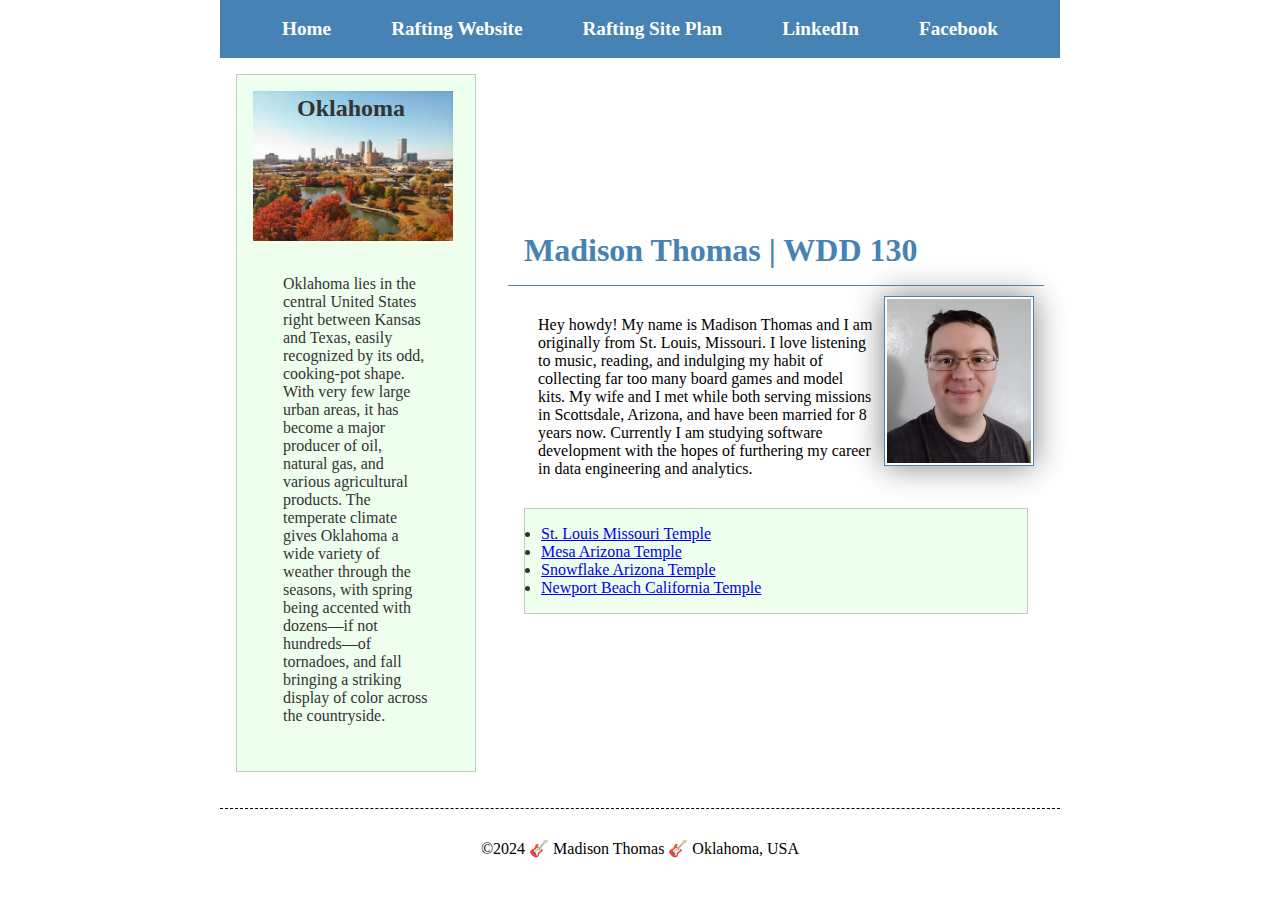
<file: index.html>
<!DOCTYPE html>
<html lang="en-us">
    <head>
        <meta charset="utf-8">
        <meta name="viewport" content="width=device-width,initial-scale=1.0">
        <meta name="description" content="Madison Thomas homepage for class wdd130 Web Fundamentals BYU-Idaho">
        <meta name="author" content="Madison Thomas">
        <title>Madison Thomas | WDD 130</title>
        <link rel="stylesheet" href="styles/styles.css">
    </head>
    <body>
        <header>
            <nav class="top flex">
                <a href="#">Home</a>
                <a href="wwr/">Rafting Website</a>
                <a href="wwr/site-plan=rafting.html">Rafting Site Plan</a>
                <a href="https://www.linkedin.com/in/madisonthomas094">LinkedIn</a>
                <a href="https://www.facebook.com">Facebook</a>
            </nav>
        </header>
        <div class="grid">
            <main>
                <h1>Madison Thomas | WDD 130</h1>
                <img src="images/profile.jpg" alt="Hello, my name is Madison Thomas" width="200">
                <p>Hey howdy! My name is Madison Thomas and I am originally from St. Louis, Missouri. I love listening to music, reading, and indulging my habit of collecting far too many board games and model kits. My wife and I met while both serving missions in Scottsdale, Arizona, and have been married for 8 years now. Currently I am studying software development with the hopes of furthering my career in data engineering and analytics. </p>
                <ul class="box">
                    <li><a href="https://www.churchofjesuschrist.org/temples/details/st.-louis-missouri-temple?lang=eng">St. Louis Missouri Temple</a></li>
                    <li><a href="https://www.churchofjesuschrist.org/temples/details/mesa-arizona-temple?lang=eng">Mesa Arizona Temple</a></li>
                    <li><a href="https://www.churchofjesuschrist.org/temples/details/snowflake-arizona-temple?lang=eng">Snowflake Arizona Temple</a></li>
                    <li><a href="https://www.churchofjesuschrist.org/temples/details/newport-beach-california-temple?lang=eng">Newport Beach California Temple</a></li>
                </ul>
            </main>
            <aside class="box">
                <h2>Oklahoma</h2>
                <img src="images/oklahoma-fall.jpg" alt="Oklahoma Fall Skyline">
                <p>Oklahoma lies in the central United States right between Kansas and Texas, easily recognized by its odd, cooking-pot shape. With very few large urban areas, it has become a major producer of oil, natural gas, and various agricultural products. The temperate climate gives Oklahoma a wide variety of weather through the seasons, with spring being accented with dozens—if not hundreds—of tornadoes, and fall bringing a striking display of color across the countryside.</p>
            </aside>
        </grid>
        </div>
        <footer>
            <p>©2024 🎸 Madison Thomas 🎸 Oklahoma, USA</p>
        </footer>
    </body>
    <!-- last modified: 10/10/2024 -->
</html>
</file>
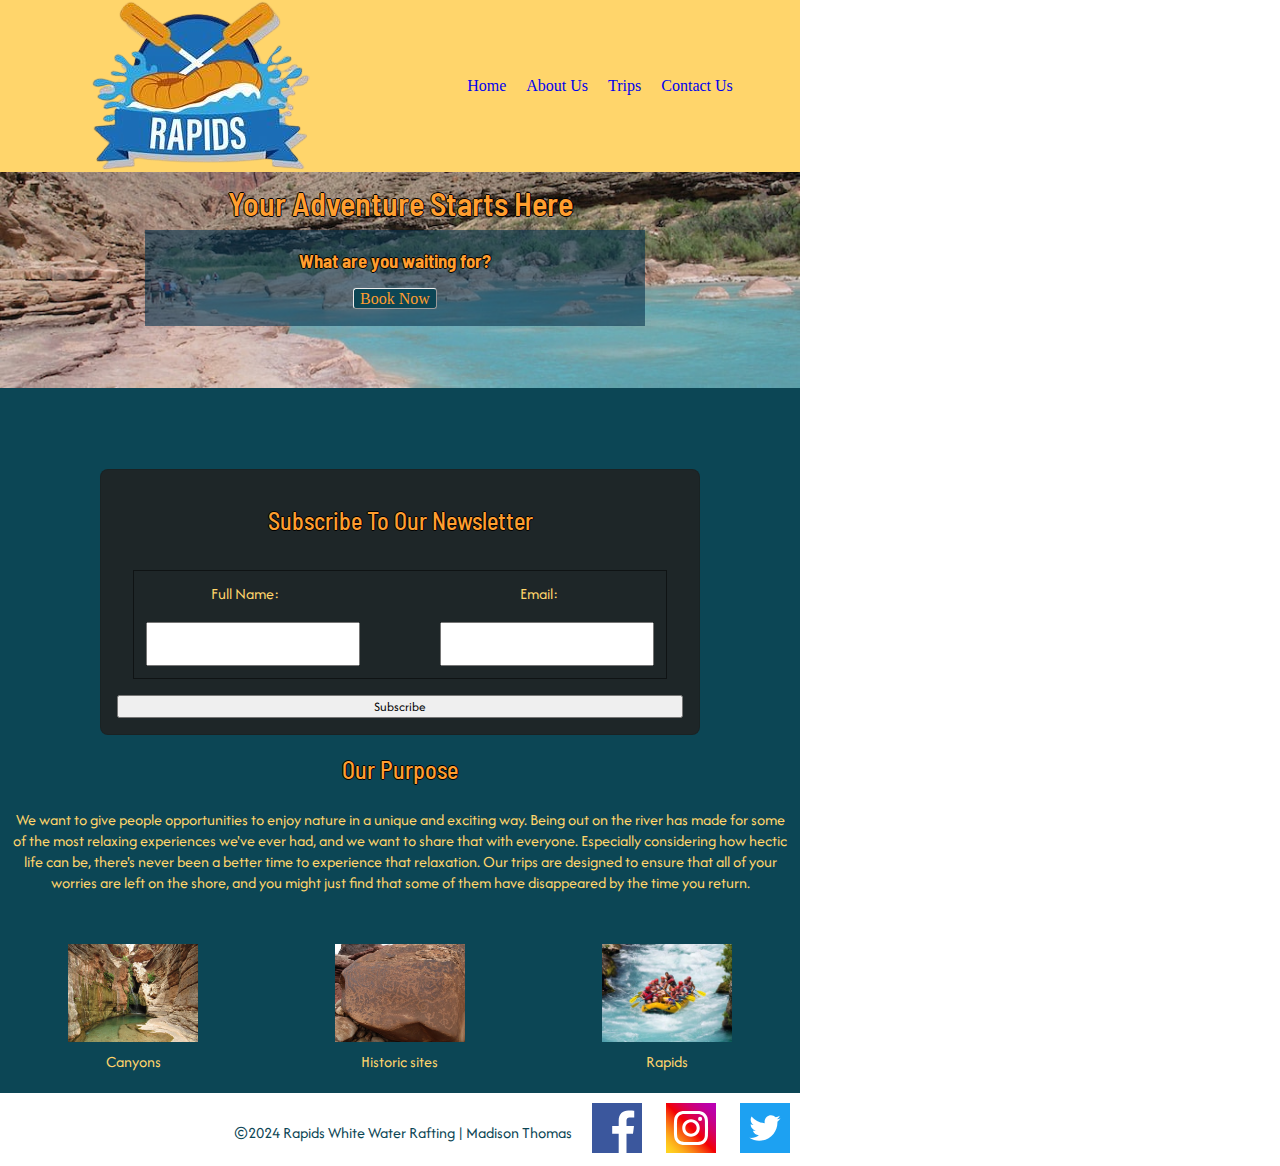
<file: wwr/index.html>
<!DOCTYPE html>
<html lang="en-us">
<head>
    <meta charset="UTF-8">
    <meta name="viewport" content="width=device-width, initial-scale=1.0">
    <title>Rapids WWR Home</title>
    <meta name="description" content="Rapids White Water Rafting home page links canyons logo BYU-Idaho assignment">
    <meta name="author" content="Madison Thomas">
    <link rel="preconnect" href="https://fonts.googleapis.com">
    <link rel="preconnect" href="https://fonts.gstatic.com" crossorigin>
    <link href="https://fonts.googleapis.com/css2?family=Afacad+Flux:wght@100..1000&family=Barlow+Semi+Condensed:ital,wght@0,100;0,200;0,300;0,400;0,500;0,600;0,700;0,800;0,900;1,100;1,200;1,300;1,400;1,500;1,600;1,700;1,800;1,900&display=swap" rel="stylesheet">
    <link rel="stylesheet" href="styles/rafting.css">
</head>
<body>
    <header class="headgrid">
        <img src="images/rapids-logo.png" alt="Rapids Logo">
        <nav class="pagelinks">
            <a href="index.html">Home</a>
            <a href="about.html">About Us</a>
            <a href="trips.html">Trips</a>
            <a href="contact.html">Contact Us</a>
        </nav>
   </header>
    <main>
        <div class="hero">
            <img src="images/hero.jpg" alt="Rapids Hero Img">
            <h1>Your Adventure Starts Here</h1>
            <article class="tripbutton">
                <h3>What are you waiting for?</h3>
                <a href="trips.html" class="button">Book Now</a><br><br>
            </article>
        </div>
        <form>
            <h2>Subscribe To Our Newsletter</h2>
            <fieldset>
                <div class="form-flex">
                    <div class="form-item column2">
                        <label for="fullname">Full Name: </label><br>
                        <input type="text" id="fullname" name="fullname">
                    </div>
                    <div class="form-item column2">
                        <label for="usermail">Email:</label><br>
                        <input type="email" id="usermail" name="usermail">
                    </div>
                </div>
            </fieldset>
            <button type="submit">Subscribe</button>
        </form>
        <div>
            <article>
                <h2>Our Purpose</h2>
                <p>We want to give people opportunities to enjoy nature in a unique and exciting way. Being out on the river has made for some of the most relaxing experiences we've ever had, and we want to share that with everyone. Especially considering how hectic life can be, there's never been a better time to experience that relaxation. Our trips are designed to ensure that all of your worries are left on the shore, and you might just find that some of them have disappeared by the time you return.</p>
            </article>
        </div>
        <div class="display maingrid">
            <figure>
                <img src="images/canyon.jpg" alt="canyon">
                <figcaption>Canyons</figcaption>
            </figure>
            <figure>
                <img src="images/petraglyph.jpg" alt="petraglyph">
                <figcaption>Historic sites</figcaption>
            </figure>
            <figure>
                <img src="images/group-raft.jpg" alt="rapids">
                <figcaption>Rapids</figcaption>
            </figure>
        </div>
    </main>
    <footer>
        <p>©2024 Rapids White Water Rafting | Madison Thomas</p>
        <nav class="sociallinks">
            <a href="https://facebook.com">
                <img src="images/facebook-icon.svg" alt="Facebook">
            </a>
            <a href="https://instagram.com">
                <img src="images/instagram-icon.svg" alt="Instagram">
            </a>
            <a href="https://x.com">
                <img src="images/twitter-icon.svg" alt="Twitter">
            </a>
        </nav>
    </footer>
</body>
</html>
</file>
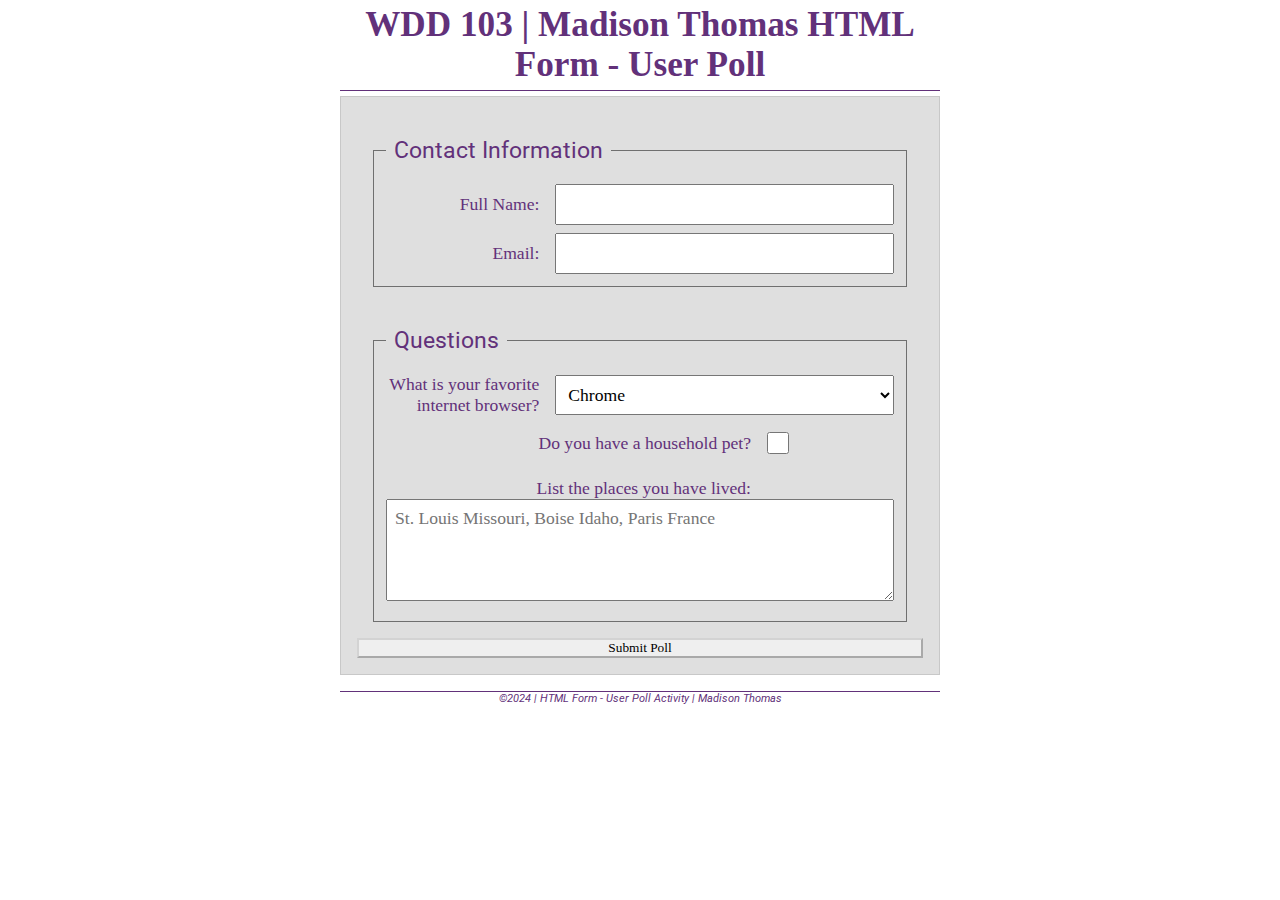
<file: week05/poll-form.html>
<!DOCTYPE html>
<html lang="en-us">
<head>
    <meta charset="UTF-8">
    <meta name="viewport" content="width=device-width, initial-scale=1.0">
    <title>WDD 103 | HTML Form - User Poll</title>
    <link rel="stylesheet" href="styles/poll-form.css">
    <link rel="preconnect" href="https://fonts.googleapis.com">
    <link rel="preconnect" href="https://fonts.gstatic.com" crossorigin>
    <link href="https://fonts.googleapis.com/css2?family=Merriweather:wght@400;700&family=Roboto:wght@400;700&display=swap" rel="stylesheet">
</head>
<body>
    <header>
        <h1>WDD 103 | Madison Thomas  HTML Form - User Poll</h1>
    </header>
    <main>
        <form>
            <fieldset>
                <legend>Contact Information</legend>
                <div class="form-item column2">
                    <label for="fullname">Full Name: </label>
                    <input type="text" id="fullname" name="fullname">
                </div>
                <div class="form-item column2">
                    <label for="usermail">Email:</label>
                    <input type="email" id="usermail" name="usermail">
                </div>
            </fieldset>
            <fieldset>
                <legend>Questions</legend>
                <div class="form-item column2">
                    <label for="browser">What is your favorite internet browser?</label>
                    <select id="browser" name="browser">
                        <option value="chrome">Chrome</option>
                        <option value="firefox">Firefox</option>
                        <option value="safari">Safari</option>
                        <option value="edge">Microsoft Edge</option>
                        <option value="opera">Opera GX</option>
                        <option value="other">Other</option>
                    </select>
                </div>
                <div class="form-item column1">
                    <label for="pet">Do you have a household pet?</label>
                    <input type="checkbox" id="pet" name="pet">
                </div>
                <div class="form-item column1">
                    <label for="feedback">List the places you have lived:</label>
                    <textarea name="feedback" id="feedback" rows="4" placeholder="St. Louis Missouri, Boise Idaho, Paris France"></textarea>
                </div>
            </fieldset>
            <button type="submit">Submit Poll</button>
        </form>
    </main>
    <footer>
        <p>©2024 | HTML Form - User Poll Activity | Madison Thomas</p>
    </footer>
</body>
</html>
</file>
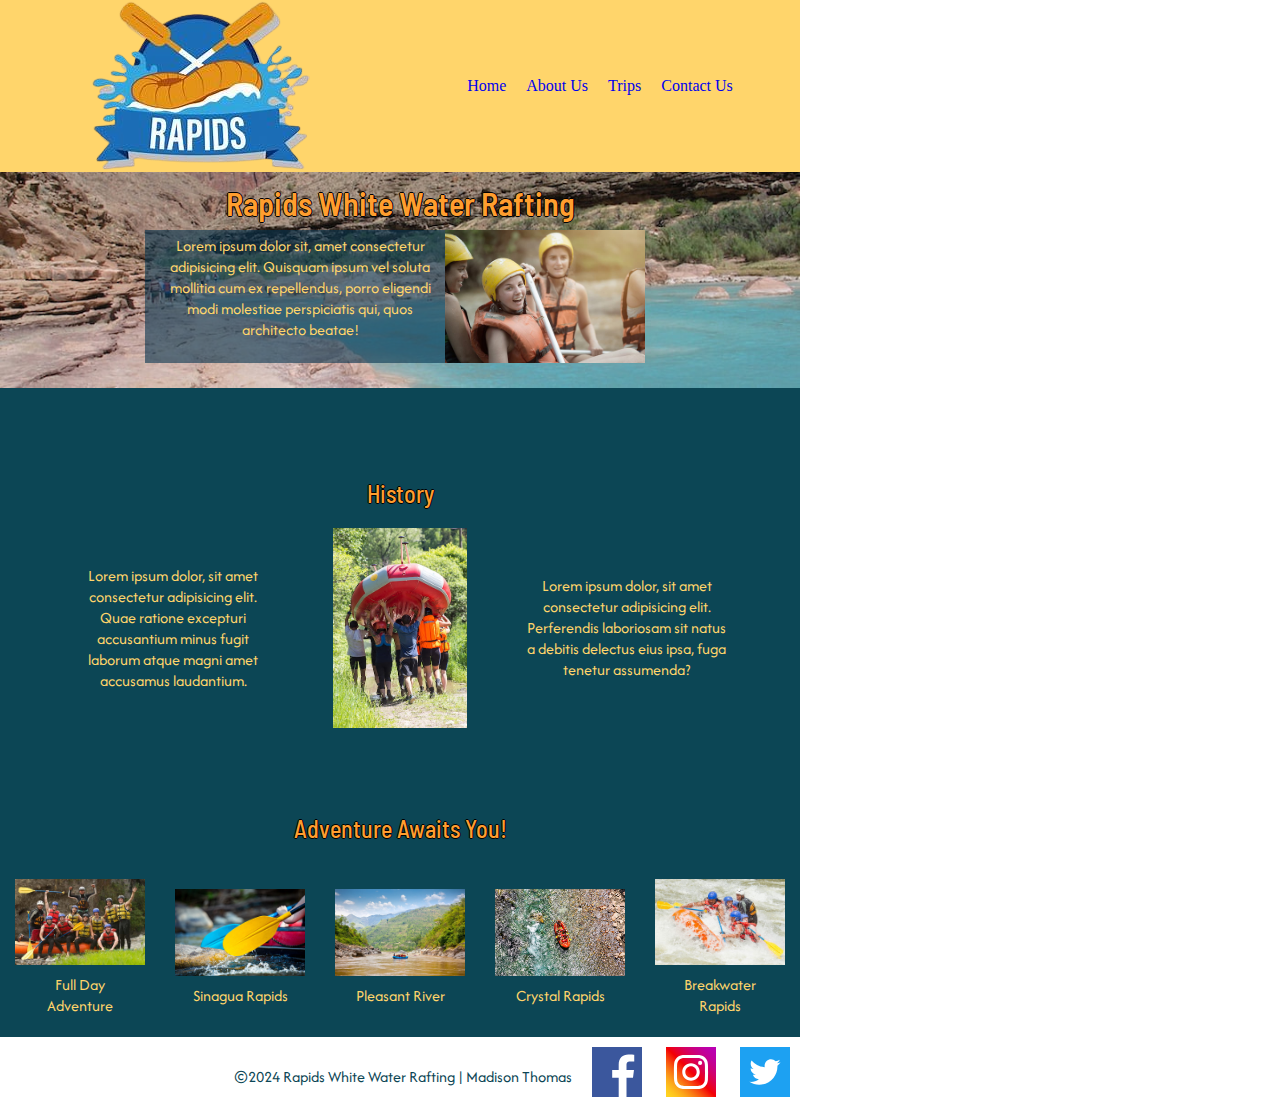
<file: wwr/about.html>
<!DOCTYPE html>
<html lang="en-us">
<head>
    <meta charset="UTF-8">
    <meta name="viewport" content="width=device-width, initial-scale=1.0">
    <title>Rapids WWR About Us</title>
    <meta name="description" content="Rapids White Water Rafting about page logo history adventure BYU-Idaho assignment">
    <meta name="author" content="Madison Thomas">
    <link rel="preconnect" href="https://fonts.googleapis.com">
    <link rel="preconnect" href="https://fonts.gstatic.com" crossorigin>
    <link href="https://fonts.googleapis.com/css2?family=Afacad+Flux:wght@100..1000&family=Barlow+Semi+Condensed:ital,wght@0,100;0,200;0,300;0,400;0,500;0,600;0,700;0,800;0,900;1,100;1,200;1,300;1,400;1,500;1,600;1,700;1,800;1,900&display=swap" rel="stylesheet">
    <link rel="stylesheet" href="styles/rafting.css">
</head>
<body>
    <header class="headgrid">
        <img src="images/rapids-logo.png" alt="Rapids Logo">
        <nav class="pagelinks">
            <a href="index.html">Home</a>
            <a href="about.html">About Us</a>
            <a href="trips.html">Trips</a>
            <a href="contact.html">Contact Us</a>
        </nav>
   </header>
    <main>
        <div class="hero">
            <img src="images/hero.jpg" alt="Rapids Hero Img">
            <h1>Rapids White Water Rafting</h1>
            <article>
                <img src="images/client.jpg" alt="happy client">
                <p>Lorem ipsum dolor sit, amet consectetur adipisicing elit. Quisquam ipsum vel soluta mollitia cum ex repellendus, porro eligendi modi molestiae perspiciatis qui, quos architecto beatae!</p>
            </article>
        </div>
        <section class="history maingrid">
            <h2>History</h2>
            <p>Lorem ipsum dolor, sit amet consectetur adipisicing elit. Quae ratione excepturi accusantium minus fugit laborum atque magni amet accusamus laudantium.</p>
            <img src="images/raft-hike.jpg" alt="Group carrying raft">
            <p>Lorem ipsum dolor, sit amet consectetur adipisicing elit. Perferendis laboriosam sit natus a debitis delectus eius ipsa, fuga tenetur assumenda?</p>
        </section><br><br>
        <section class="adventure maingrid">
            <h2>Adventure Awaits You!</h2>
            <figure>
                <img src="images/group-pose.jpg" alt="Group posing by their raft">
                <figcaption>Full Day Adventure</figcaption>
            </figure>
            <figure>
                <img src="images/paddle-close-up.jpg" alt="Close up of paddles and rock">
                <figcaption>Sinagua Rapids</figcaption>
            </figure>
            <figure>
                <img src="images/wide-vista.jpg" alt="Raft in canyon with mountains behind">
                <figcaption>Pleasant River</figcaption>
            </figure>
            <figure>
                <img src="images/top-down-raft.jpg" alt="Overhead view of raft in clear water">
                <figcaption>Crystal Rapids</figcaption>
            </figure>
            <figure>
                <img src="images/raft-splash.jpg" alt="Group raft in rapids">
                <figcaption>Breakwater Rapids</figcaption>
            </figure>
        </section>
    </main>
    <footer>
        <p>©2024 Rapids White Water Rafting | Madison Thomas</p>
        <nav class="sociallinks">
            <a href="https://facebook.com">
                <img src="images/facebook-icon.svg" alt="Facebook">
            </a>
            <a href="https://instagram.com">
                <img src="images/instagram-icon.svg" alt="Instagram">
            </a>
            <a href="https://x.com">
                <img src="images/twitter-icon.svg" alt="Twitter">
            </a>
        </nav>
    </footer>
</body>
</html>
</file>
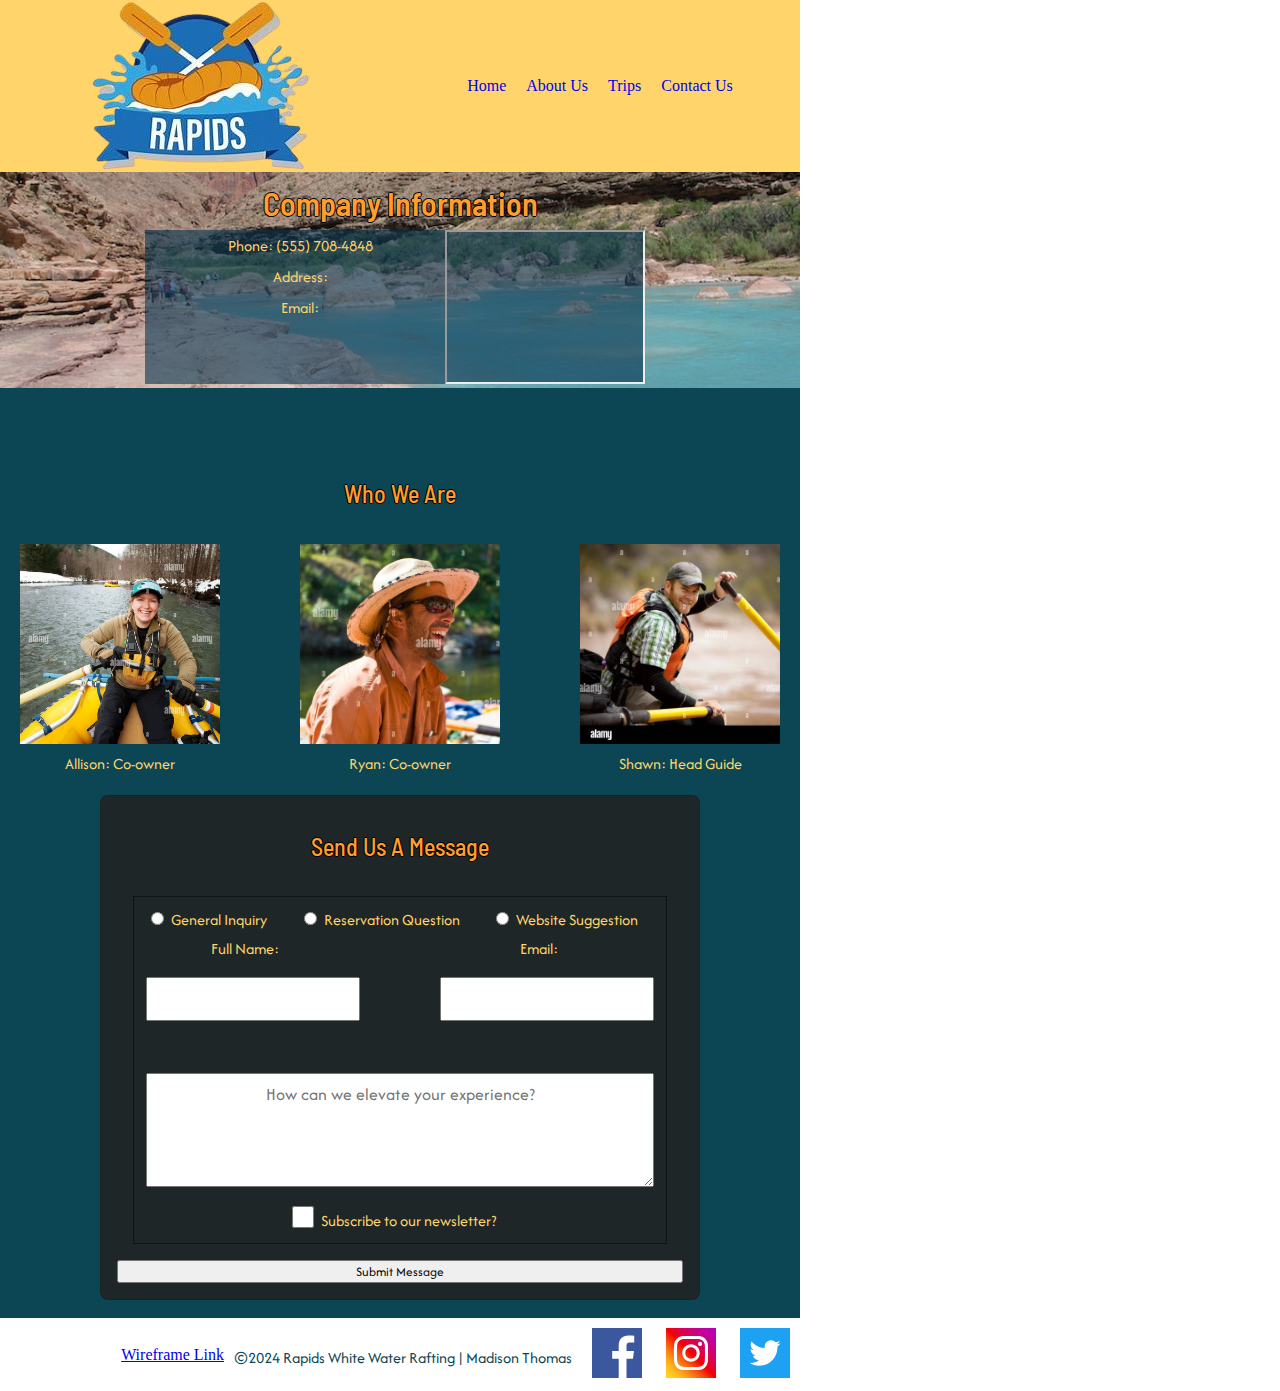
<file: wwr/contact.html>
<!DOCTYPE html>
<html lang="en-us">
<head>
    <meta charset="UTF-8">
    <meta name="viewport" content="width=device-width, initial-scale=1.0">
    <title>Rapids WWR Contact Us</title>
    <meta name="description" content="Rapids White Water Rafting contact page form BYU-Idaho assignment">
    <meta name="author" content="Madison Thomas">
    <link rel="preconnect" href="https://fonts.googleapis.com">
    <link rel="preconnect" href="https://fonts.gstatic.com" crossorigin>
    <link href="https://fonts.googleapis.com/css2?family=Afacad+Flux:wght@100..1000&family=Barlow+Semi+Condensed:ital,wght@0,100;0,200;0,300;0,400;0,500;0,600;0,700;0,800;0,900;1,100;1,200;1,300;1,400;1,500;1,600;1,700;1,800;1,900&display=swap" rel="stylesheet">
    <link rel="stylesheet" href="styles/rafting.css">
</head>
<body>
    <header class="headgrid">
        <img src="images/rapids-logo.png" alt="Rapids Logo">
        <nav class="pagelinks">
            <a href="index.html">Home</a>
            <a href="about.html">About Us</a>
            <a href="trips.html">Trips</a>
            <a href="contact.html">Contact Us</a>
        </nav>
   </header>
    <main>
        <div class="hero">
            <img src="images/hero.jpg" alt="Rapids Hero Img">
            <h1>Company Information</h1>
            <article>
                <iframe src="https://www.google.com/maps/embed?pb=!1m14!1m12!1m3!1d16130.226136709107!2d-94.7319873430077!3d35.35172364414175!2m3!1f0!2f0!3f0!3m2!1i1024!2i768!4f13.1!5e1!3m2!1sen!2sus!4v1729355729218!5m2!1sen!2sus" allowfullscreen="" loading="lazy" referrerpolicy="no-referrer-when-downgrade"></iframe>
                <p>Phone: (555) 708-4848</p>
                <p>Address:</p>
                <p>Email: </p>
            </article>
        </div>
        <section class="employees maingrid">
            <h2>Who We Are</h2>
            <div class="employeepics">
                <figure>
                    <img src="images/raft-guide-female-1.jpg" alt="Co-owner Allison">
                    <figcaption>Allison: Co-owner</figcaption>
                </figure>
                <figure>
                    <img src="images/raft-guide-male-2.jpg" alt="Co-owner Ryan">
                    <figcaption>Ryan: Co-owner</figcaption>
                </figure>
                <figure>
                    <img src="images/raft-guide-male-1.jpg" alt="Head guide Shawn">
                    <figcaption>Shawn: Head Guide</figcaption>
                </figure>
            </div>
        </section>
        <form>
            <h2>Send Us A Message</h2>
            <fieldset>
                <!-- <legend>Send Us A Message</legend> -->
                <div class="buttonlist form-flex">
                    <div class="button">
                        <input type="radio" name="messagetype" id="inquiry" value="General Inquiry">
                        <label for="inquiry">General Inquiry</label><br>
                    </div>
                    <div class="button">
                        <input type="radio" name="messagetype" id="reservation" value="Reservation Question">
                        <label for="reservation">Reservation Question</label><br>
                    </div>
                    <div class="button">
                        <input type="radio" name="messagetype" id="suggestion" value="Website Suggestion">
                        <label for="suggestion">Website Suggestion</label><br>
                    </div>
                </div>
                <div class="form-flex">
                    <div class="form-item column2">
                        <label for="fullname">Full Name: </label><br>
                        <input type="text" id="fullname" name="fullname">
                    </div>
                    <div class="form-item column2">
                        <label for="usermail">Email:</label><br>
                        <input type="email" id="usermail" name="usermail">
                    </div>
                </div>
                <div class="form-item column1">
                    <textarea name="message" id="message" rows="4" placeholder="How can we elevate your experience?"></textarea><br><br>
                </div>
                <div class="checkbox">
                    <input type="checkbox" name="newsletter" id="newsletter">
                    <label for="newsletter">Subscribe to our newsletter?</label><br>
                </div>
            </fieldset>
            <button type="submit">Submit Message</button>
        </form><br>
    </main>
    <footer>
        <a href="https://app.moqups.com/rGlw0tVFYFpCN1ZFdx1okUaKozlvvTMi/view/page/ad12de680">Wireframe Link</a>
        <p>©2024 Rapids White Water Rafting | Madison Thomas</p>
        <nav class="sociallinks">
            <a href="https://facebook.com">
                <img src="images/facebook-icon.svg" alt="Facebook">
            </a>
            <a href="https://instagram.com">
                <img src="images/instagram-icon.svg" alt="Instagram">
            </a>
            <a href="https://x.com">
                <img src="images/twitter-icon.svg" alt="Twitter">
            </a>
        </nav>
    </footer>
</body>
</html>
</file>
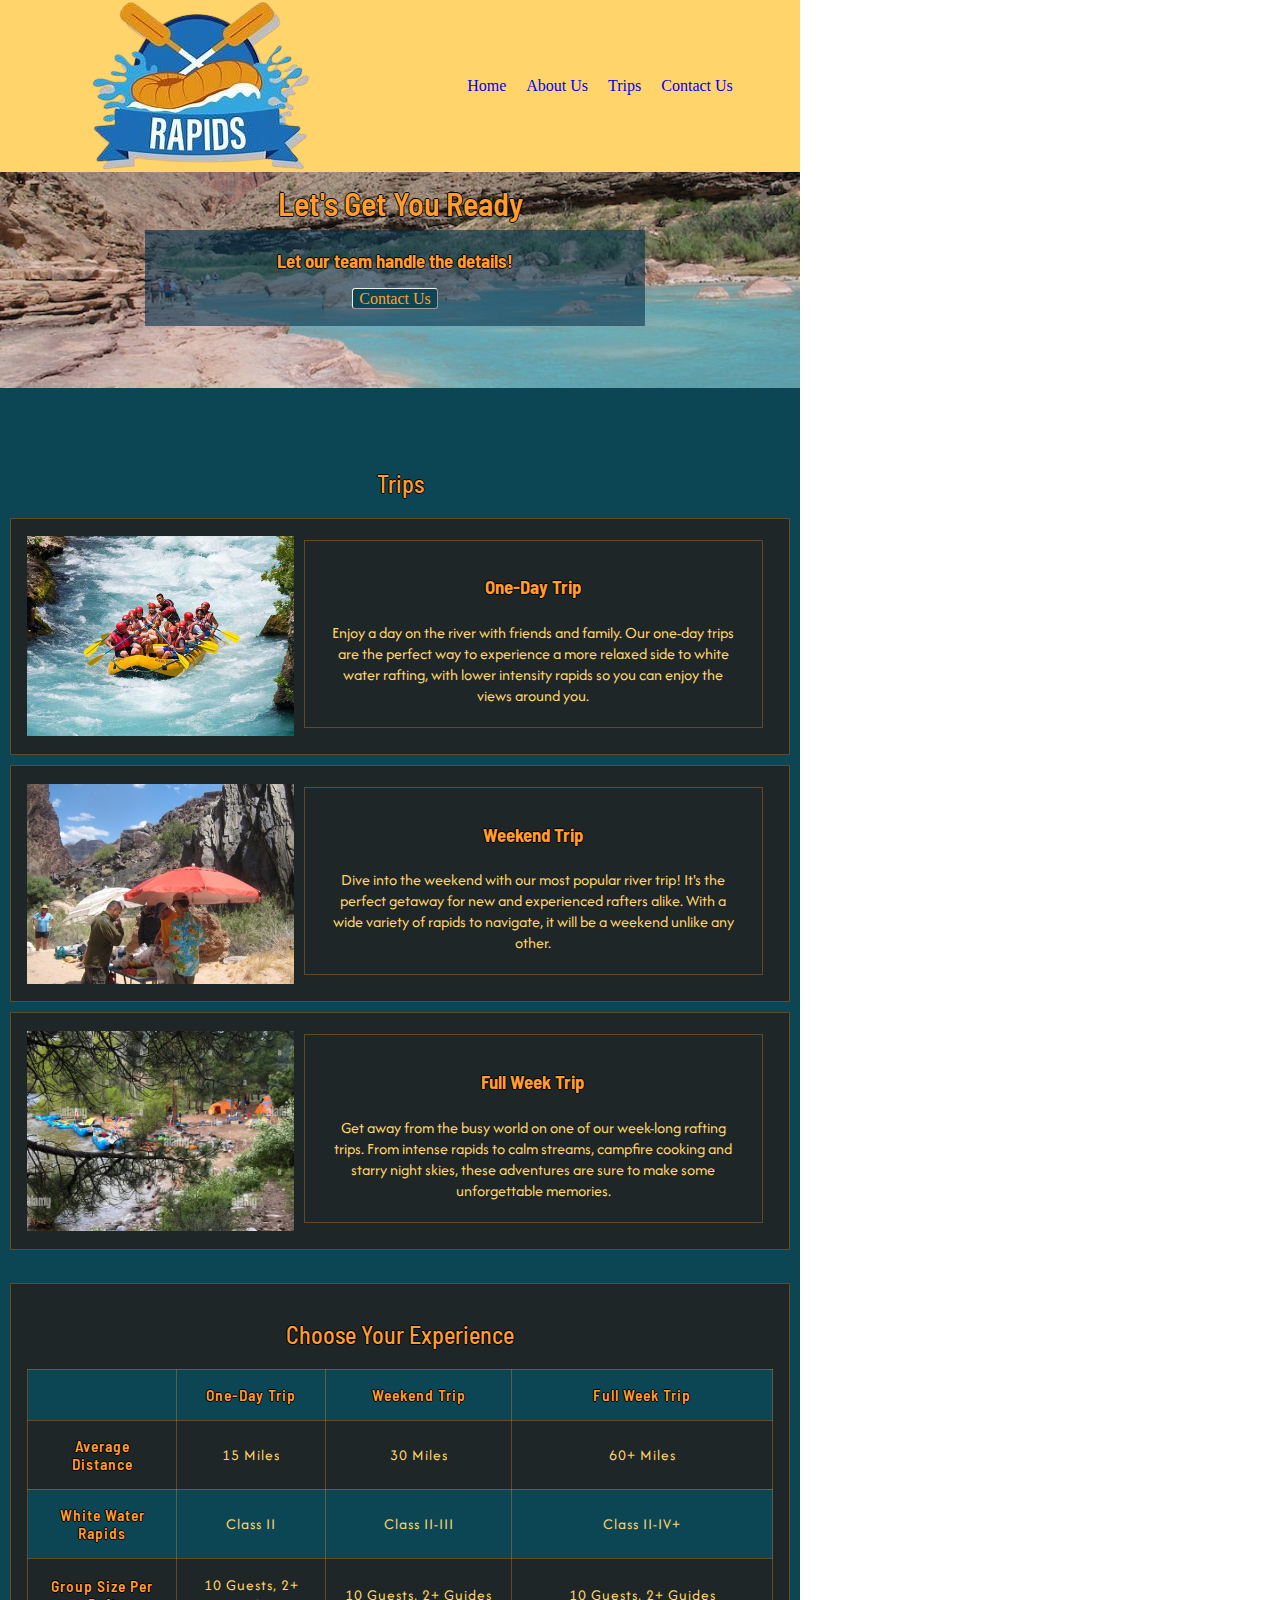
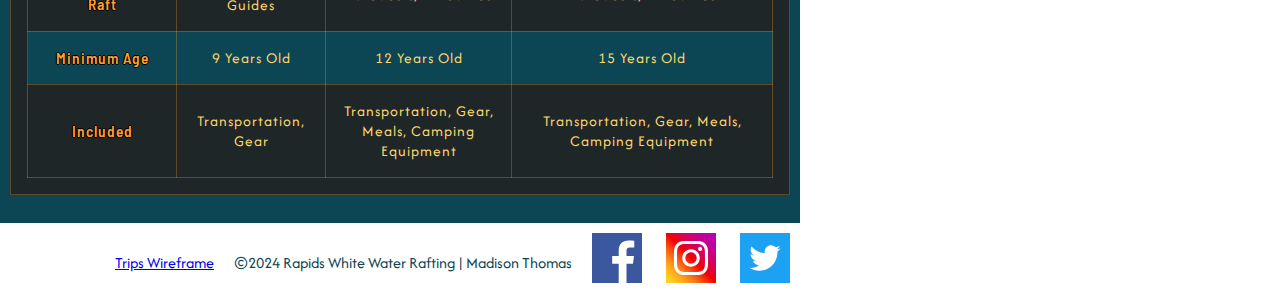
<file: wwr/trips.html>
<!DOCTYPE html>
<html lang="en-us">
<head>
    <meta charset="UTF-8">
    <meta name="viewport" content="width=device-width, initial-scale=1.0">
    <title>Rapids WWR Trips</title>
    <meta name="description" content="Rapids White Water Rafting trips page schedule booking logo BYU-Idaho assignment">
    <meta name="author" content="Madison Thomas">
    <link rel="preconnect" href="https://fonts.googleapis.com">
    <link rel="preconnect" href="https://fonts.gstatic.com" crossorigin>
    <link href="https://fonts.googleapis.com/css2?family=Afacad+Flux:wght@100..1000&family=Barlow+Semi+Condensed:ital,wght@0,100;0,200;0,300;0,400;0,500;0,600;0,700;0,800;0,900;1,100;1,200;1,300;1,400;1,500;1,600;1,700;1,800;1,900&display=swap" rel="stylesheet">
    <link rel="stylesheet" href="styles/rafting.css">
</head>
<body>
    <header class="headgrid">
        <img src="images/rapids-logo.png" alt="Rapids Logo">
        <nav class="pagelinks">
            <a href="index.html">Home</a>
            <a href="about.html">About Us</a>
            <a href="trips.html">Trips</a>
            <a href="contact.html">Contact Us</a>
        </nav>
   </header>
    <main>
        <div class="hero">
            <img src="images/hero.jpg" alt="Rapids Hero Img">
            <h1>Let's Get You Ready</h1>
            <article class="tripbutton">
                <h3>Let our team handle the details!</h3>
                <a href="contact.html" class="button">Contact Us</a><br><br>
            </article>
        </div>
        <section class="triplist">
            <h2>Trips</h2>
            <div class="triptypes">
                <img src="images/group-raft.jpg" alt="rafting group in rapids">
                <div class="triptext">
                    <h3>One-Day Trip</h3>
                    <p>Enjoy a day on the river with friends and family. Our one-day trips are the perfect way to experience a more relaxed side to white water rafting, with lower intensity rapids so you can enjoy the views around you.</p>
                </div>
            </div>
            <div class="triptypes">
                <img src="images/lunch.jpg" alt="rafting group stopped for food">
                <div class="triptext">
                    <h3>Weekend Trip</h3>
                    <p>Dive into the weekend with our most popular river trip! It's the perfect getaway for new and experienced rafters alike. With a wide variety of rapids to navigate, it will be a weekend unlike any other.</p>
                </div>
            </div>
            <div class="triptypes">
                <img src="images/raft-camp.jpg" alt="rafting group in rapids">
                <div class="triptext">
                    <h3>Full Week Trip</h3>
                    <p>Get away from the busy world on one of our week-long rafting trips. From intense rapids to calm streams, campfire cooking and starry night skies, these adventures are sure to make some unforgettable memories. </p>
                </div>
            </div>
        </section><br>
        <section class="triptable">
            <h2>Choose Your Experience</h2>
            <table>
                <thead>
                    <tr>
                        <th scope="col" style="width: 20%;"></th>
                        <th scope="col" style="width: 20%;">One-Day Trip</th>
                        <th scope="col" style="width: 25%;">Weekend Trip</th>
                        <th scope="col" style="width: 35%;">Full Week Trip</th>
                    </tr>
                </thead>
                <tbody>
                    <tr>
                        <th scope="row">Average Distance</th>
                        <td>15 Miles</td>
                        <td>30 Miles</td>
                        <td>60+ Miles</td>
                    </tr>
                    <tr>
                        <th scope="row">White Water Rapids</th>
                        <td>Class II</td>
                        <td>Class II-III</td>
                        <td>Class II-IV+</td>
                    </tr>
                    <tr>
                        <th scope="row">Group Size Per Raft</th>
                        <td>10 Guests, 2+ Guides</td>
                        <td>10 Guests, 2+ Guides</td>
                        <td>10 Guests, 2+ Guides</td>
                    </tr>
                    <tr>
                        <th scope="row">Minimum Age</th>
                        <td>9 Years Old</td>
                        <td>12 Years Old</td>
                        <td>15 Years Old</td>
                    </tr>
                    <tr>
                        <th scope="row">Included</th>
                        <td>Transportation, Gear</td>
                        <td>Transportation, Gear, Meals, Camping Equipment</td>
                        <td>Transportation, Gear, Meals, Camping Equipment</td>
                    </tr>
                </tbody>
            </table>
        </section><br>
    </main>
    <footer>
        <p><a href="https://app.moqups.com/4CctVgv9tZ0RpzuCeATD8oHS0WXZnlGw/view/page/ad12de680">Trips Wireframe</a></p>
        <p>©2024 Rapids White Water Rafting | Madison Thomas</p>
        <nav class="sociallinks">
            <a href="https://facebook.com">
                <img src="images/facebook-icon.svg" alt="Facebook">
            </a>
            <a href="https://instagram.com">
                <img src="images/instagram-icon.svg" alt="Instagram">
            </a>
            <a href="https://x.com">
                <img src="images/twitter-icon.svg" alt="Twitter">
            </a>
        </nav>
    </footer>
</body>
</html>
</file>
<file: styles/styles.css>
:root {
    --text-padding: 10px;
    --box-width: 15rem;
    --heading-color: steelblue;
    --box-border: 1px solid;
    --box-background: #efe;
    --box-text-color: #333;
}

* {
    margin: 0;
    padding: 0;
    box-sizing: border-box;
}

header, footer, .grid {
    margin: 0 auto;
    max-width: 840px;
}

main {
    margin: 1rem;
    grid-column: 2/3;
}

.top {
    display:flex;
    flex-wrap:wrap;
    justify-content: space-evenly;
    align-items: center;
}

nav {
    background-color: var(--heading-color);
    padding: var(--text-padding);
}

nav a {
    color: white;
    display: block;
    padding: 0.5rem;
    text-decoration: none;
    font-size: 1.2rem;
    font-weight: 600;
}

h1 {
    color: var(--heading-color);
    padding: 16px;
    border-bottom: 1px solid var(--heading-color);
}

main img {
    float:right;
    width: 150px;
    height: auto;
    border: var(--box-border) var(--heading-color);
    padding: 2px;
    margin: 10px;
    box-shadow: 0 0 30px gray;
}

p {
    padding: var(--text-padding);
    margin: 20px;
}

aside{
    text-align: center;
    position: relative;
    width: var(--box-width);
    grid-column: 1/2;
    grid-row: 1/2;
}

aside h2{
    position: absolute;
    left: 60px;
    top: 20px;
}

aside img {
    width: 200px;
    height: auto;
}

ul {
    
}

footer {
    margin-top: 20px;
    border-top: 1px dashed rgba(0,0,0,1);
    text-align: center;
}

/* Class Selectors */
.box {
    border: var(--box-border) rgba(0,0,0,0.2);
    margin: 1rem;
    padding: 1rem;
    background-color: var(--box-background);
    color: var(--box-text-color);
    text-align: left;
}

.grid {
    display:grid;
    align-items: center;
}
</file>
<file: wwr/styles/rafting.css>
:root {
    --primary-color: #0C4655;
    --secondary-color: #FF9E2F;
    --accent-1: #219ebc;
    --accent-2: #FFD56B;
    --accent-3: #1E2628;
    --page-margin: 20px;
}

* {
    box-sizing: border-box;
    max-width: 800px;
    text-align: center;
}

body{
    margin: 0;
}

header{
    background-color:var(--accent-2);
    color:var(--accent-1);
    /* max-width: 800px; */
}

main {
    /* max-width: 800px; */
    background-color: var(--primary-color);
    /* margin-bottom: 10px; */
}

nav a {
    text-decoration: none;
    padding: 10px;
}

a.button {
    padding: 1px 6px;
    border: 1px outset;
    border-radius: 3px;
    color: var(--secondary-color);
    background-color: var(--primary-color);
    text-decoration: none;
}

table {
    border-collapse: collapse;
    font-size: 0.8rem;
    letter-spacing: 1px;
}

th,td {
    border: 1px solid rgb(160 160 160);
    padding: 8px 10px;
    font-size: 1.2em;
}

td:last-of-type {
    text-align: center;
}

tbody > tr:nth-of-type(even),thead {
    background-color: var(--primary-color);
}

footer p {
    color: var(--primary-color);
    margin-top: 5px;
    align-self: center;
}

footer {
    display: flex;
    justify-content: flex-end;
    align-items: center;
    margin-top: 10px;
}

h1,h2,h3,legend,th{
    text-shadow: -1px 0 black, 0 1px black, 1px 0 black, 0 -1px black;
    font-family: "Barlow Semi Condensed", system-ui;
    font-style: normal;
}

h1,h2,h3,legend,th{
    color: #FF9E2F;
}

h1,th {
    font-weight: 600;
}

h2 {
    font-weight: 500;
}

p,figcaption,td {
    font-family: "Afacad Flux", system-ui;
    font-weight: 400;
    font-style: normal;
    font-variation-settings:"slnt" 0;
    margin: 0 5px;
    padding: 5px;
}

p,figcaption, td {
    color:var(--accent-2);
}

form {
    width: 600px;
    margin: 0 auto;
    padding: 1rem;
    border: 1px solid rgba(0,0,0,0.1);
    border-radius: 0.5rem;
    background-color: #1E2628;
    display: grid;
}

fieldset {
    display: grid;
    grid-gap: 0.5rem;
    margin: 1rem;
    border: 1px solid rgba(0,0,0,0.5);
    padding: 0.75rem;
}

legend {
    padding: 0.5rem;
    color: var(--secondary-color);
    font-size: 1.3em;
    text-align: center;
}

label, input,button,textarea {
    font-family: "Afacad Flux", system-ui;
}

label {
    padding-right: 1rem;
    color: var(--accent-2);
}

input,textarea {
    padding: 0.5rem;
    font-size: 1.1rem;
}

input[type="checkbox"] {
    width: 22px;
    height: 22px;
    vertical-align: bottom;
}

textarea {
    grid-row: 4/5;
    grid-column: 1/3;
}

/* class selectors */

.hero div {
    position: relative;
}

.hero article {
    background-color: rgba(07, 52, 78, 0.6);
    position: absolute;
    left: 145px;
    width: 500px;
    top: 230px;
    text-align: center;
}

.hero h1 {
    position: relative;
    bottom:225px;
}

.hero img {
    display: block;
    width: 100%;
    height: auto;
}

.hero article img, .hero article iframe {
    width: 200px;
    float:right;
}

.sociallinks img {
    width: 50px;
}

.headgrid {
    display: grid;
    grid-template-columns: 1fr 1fr;
    place-items: center;
}

.pagelinks {
    display: flex;
    list-style: none;
    justify-content: space-around;
}

.maingrid {
    display: grid;
    grid-template-rows: auto ;
    place-items: center;
}

.history, .employees, .display {
    grid-template-columns: 1fr 1fr 1fr;
    /* place-items: center; */
}

.display {
    margin-top: 30px;
}

.history {
    margin: 0px 60px 40px;
}

.history img,.employees img, .triptypes img  {
    max-height: 200px;
}


.history h2, .employees h2, .adventure h2 {
    grid-column: 1/6;
    margin-top: 10px;
    margin-bottom: 20px;
}

.employeepics{
    display: flex;
    justify-content: center
}
.adventure {
    grid-template-columns: 20% 20% 20% 20% 20%;
}

.adventure img, .display img {
    max-width: 130px;
}

.form-flex{
    display:flex;
    justify-content: space-between;
}

.form-item {
    display: grid;
    align-items: center;
}
  
.column1 {
    grid-template-columns: 3fr 1fr;
    margin: 0.5rem 0;
}
  
.column2 {
    grid-template-columns: auto;
}

.triplist div,.triptable,th,td{
    margin: 5px 10px 10px;
    border:1px solid rgba(255,158,47,0.3);
    padding: 1rem;
}

.triplist div, .triptable{
    background-color: #1E2628;
}

.triptypes {
    display: grid;
    grid-template-columns: 1fr 2fr;
    align-items: center;
}
</file>
<file: week05/styles/poll-form.css>
* {
    margin: 0;
    padding: 0;
    box-sizing: border-box;
}

header {
    padding-bottom: 5px;
    margin: 5px auto;
    border-bottom: 1px solid;
    width: 600px;
}

h1 {
    font-family: georgia;
    text-align: center;
}

body {
    font-family: Roboto, Georgia;
    font-size: 1.1em;
    color: rgb(98, 49, 122);
    /* background: #dfdfdf; */
}

form {
    width: 600px;
    margin: 0 auto;
    padding: 1rem;
    border: 1px solid rgba(0,0,0,0.1);
    border-radius: 0.5;
    background-color: #dfdfdf;
    display: grid;
}

fieldset {
    display: grid;
    grid-gap: 0.5rem;
    margin: 1rem;
    border: 1px solid rgba(0,0,0,0.5);
    padding: 0.75rem;
}

legend {
    padding: 0.5rem;
    color: rgb(98, 49, 122);
    font-size: 1.3em;
}

label, input,button,select,textarea {
    font-family: calibri;
}

label {
    text-align: right;
    padding-right: 1rem;
}

input,select,textarea {
    padding: 0.5rem;
    font-size: 1.1rem;
}

input[type="checkbox"] {
    width: 22px;
    height: 22px;
    vertical-align: bottom;
}

textarea {
    grid-row: 4/5;
    grid-column: 1/3;
}

button {    
    border-top: 2px solid lightgray;    
    border-right: 2px solid darkgray;    
    border-bottom: 2px solid darkgray;    
    border-left: 2px solid lightgray;
}
    
button:hover {    
    background-color: rgb(115, 195, 233);
}

button:active {    
    border-top: 2px solid darkgray;   
    border-right: 2px solid  lightgray;    
    border-bottom: 2px solid lightgray;    
    border-left: 2px solid darkgray;    
    background-color: rgb(234, 234, 234);    
    /*shift text (mimics WPF user forms and older VBA user forms for a pseudo skeuomorphic appearance)*/    
    padding-top: 1px;    
    margin-right: -1px;    
    margin-bottom: -1px;    
    padding-left: 1px;
}

footer {
    width: 600px;
    margin: 1rem auto;
    text-align: center;
    font-size: 0.7rem;
    font-style: italic;
    border-top: 1px solid;
}

/* Class selectors */

.form-item {
  display: grid;
  align-items: center;
}

.column1 {
  grid-template-columns: 3fr 1fr;
  margin: 0.5rem 0;
}

.column2 {
  grid-template-columns: 1fr 2fr;
}
</file>
